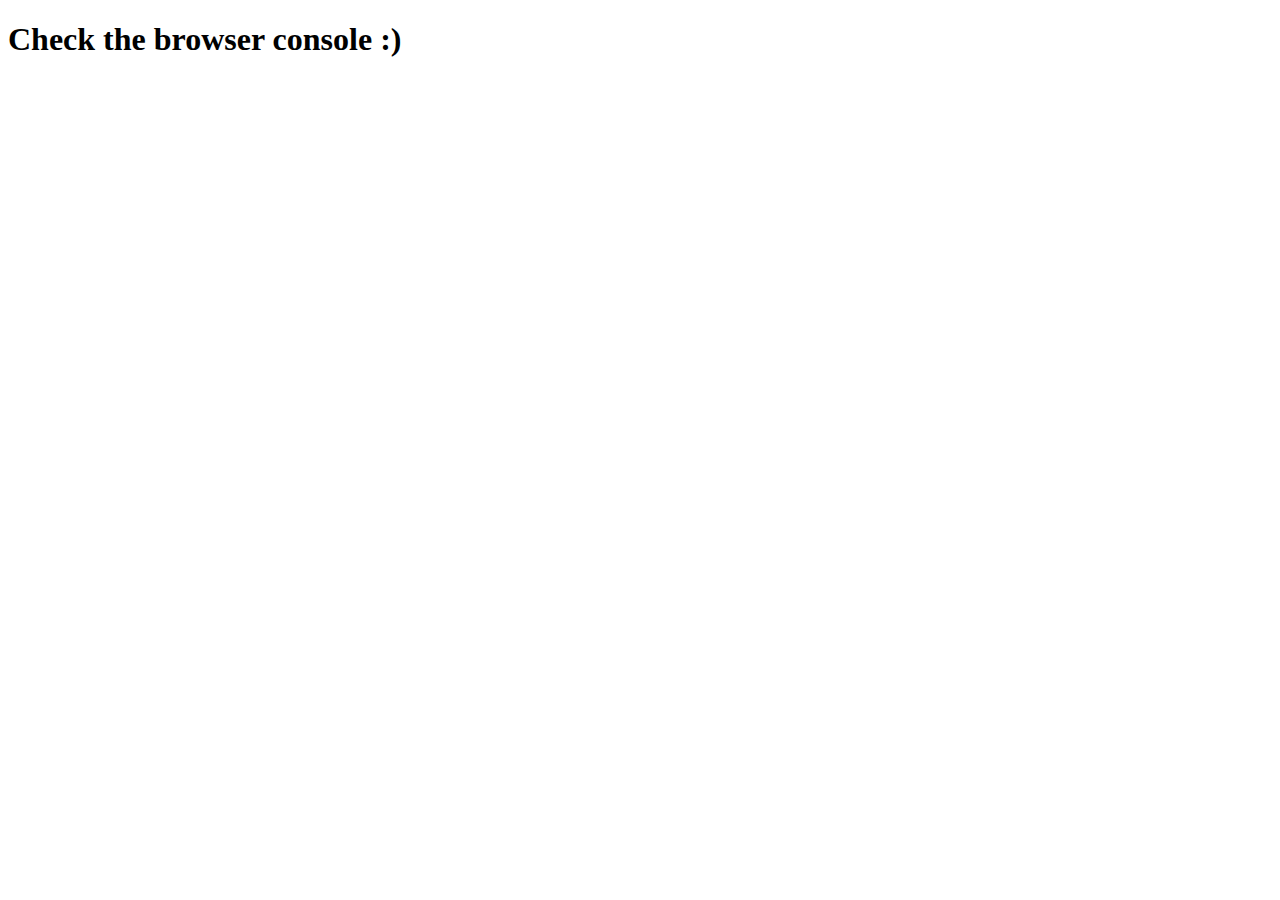
<file: index.html>
<!DOCTYPE html>
<html lang="en">
  <head>
    <title>Grocery Store</title>
    <meta name="viewport" content="width=device-width, initial-scale=1.0" />
    <script src="index.js"></script>
  </head>
  <body>
    <h1>Check the browser console :)</h1>
  </body>
</html>
</file>
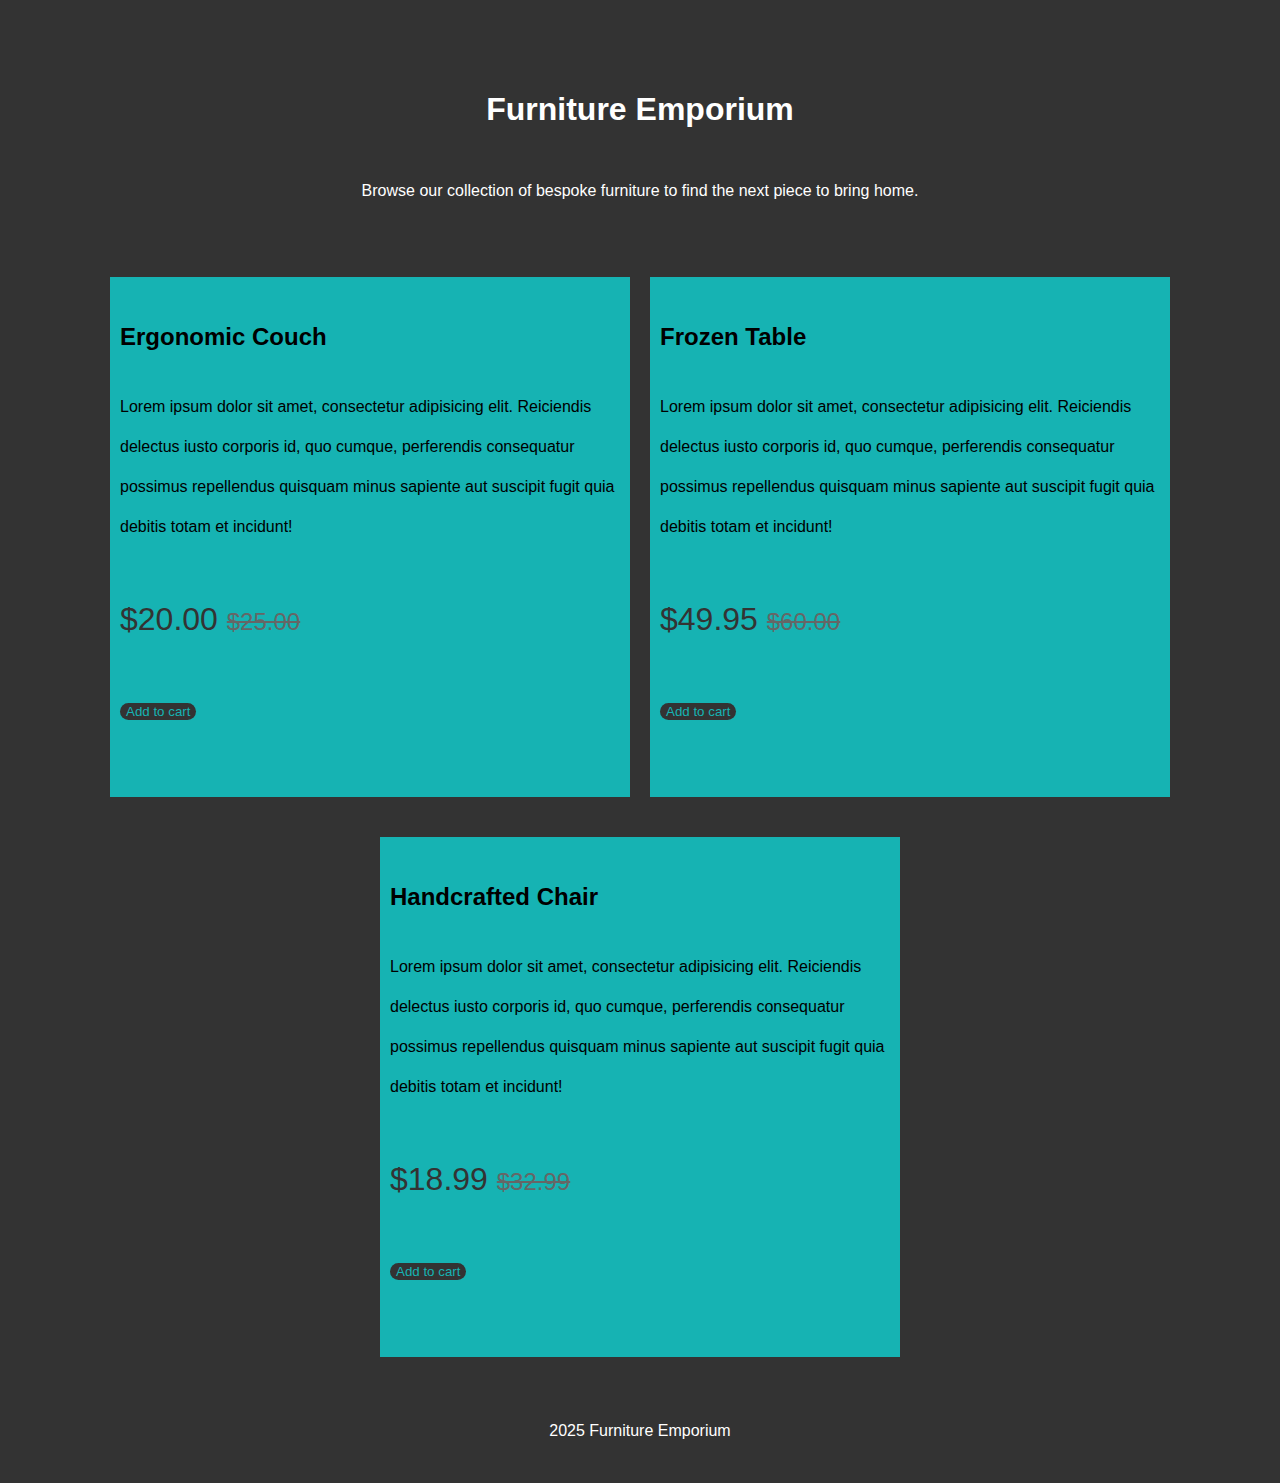
<file: Block05/Furniture-emporium/index.html>
<!DOCTYPE html>
<html lang="en">
  <head>
    <meta charset="UTF-8" />
    <title>Furniture Emporium</title>
    <link rel="stylesheet" href="index.css" />
  </head>
  <body>
    <main>
      <header>
        <h1>Furniture Emporium</h1>
        <p>
          Browse our collection of bespoke furniture to find the next piece to
          bring home.
        </p>
      </header>
      <div class="card-container">
        <article class="card">
          <h2>Ergonomic Couch</h2>
          <p>
            Lorem ipsum dolor sit amet, consectetur adipisicing elit. Reiciendis
            delectus iusto corporis id, quo cumque, perferendis consequatur
            possimus repellendus quisquam minus sapiente aut suscipit fugit quia
            debitis totam et incidunt!
          </p>
          <p class="card-price">$20.00 <s class="old-price">$25.00</s></p>
          <button class="card-button">Add to cart</button>
        </article>
        <article class="card">
          <h2>Frozen Table</h2>
          <p>
            Lorem ipsum dolor sit amet, consectetur adipisicing elit. Reiciendis
            delectus iusto corporis id, quo cumque, perferendis consequatur
            possimus repellendus quisquam minus sapiente aut suscipit fugit quia
            debitis totam et incidunt!
          </p>
          <p class="card-price">$49.95 <s class="old-price">$60.00</s></p>
          <button class="card-button">Add to cart</button>
        </article>
        <article class="card">
          <h2>Handcrafted Chair</h2>
          <p>
            Lorem ipsum dolor sit amet, consectetur adipisicing elit. Reiciendis
            delectus iusto corporis id, quo cumque, perferendis consequatur
            possimus repellendus quisquam minus sapiente aut suscipit fugit quia
            debitis totam et incidunt!
          </p>
          <p class="card-price">$18.99 <s class="old-price">$32.99</s></p>
          <button class="card-button">Add to cart</button>
        </article>
      </div>
      <footer>
        <p>2025 Furniture Emporium</p>
      </footer>
    </main>
  </body>
</html>
</file>
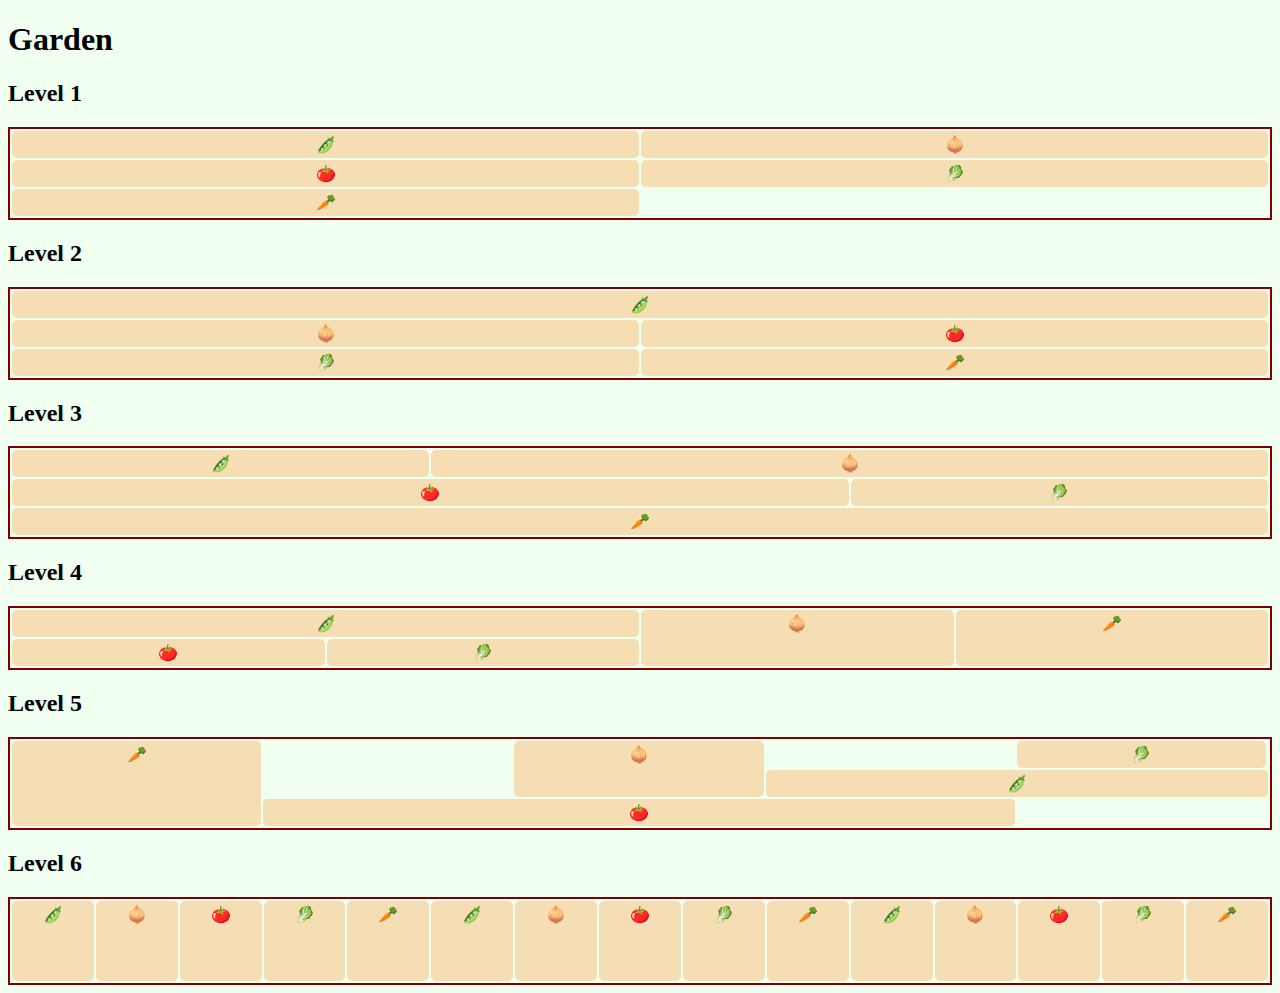
<file: Block07/Garden-workshop/index.html>
<!DOCTYPE html>
<html lang="en">
  <head>
    <title>Garden</title>
    <meta name="viewport" content="width=device-width, initial-scale=1.0" />
    <link rel="stylesheet" href="index.css" />
    <link rel="stylesheet" href="levels.css" />
  </head>
  <body>
    <h1>Garden</h1>
    <h2>Level 1</h2>
    <section id="level-1" class="garden">
      <p class="peas">🫛</p>
      <p class="onions">🧅</p>
      <p class="tomatoes">🍅</p>
      <p class="lettuce">🥬</p>
      <p class="carrots">🥕</p>
    </section>
    <h2>Level 2</h2>
    <section id="level-2" class="garden">
      <p class="peas">🫛</p>
      <p class="onions">🧅</p>
      <p class="tomatoes">🍅</p>
      <p class="lettuce">🥬</p>
      <p class="carrots">🥕</p>
    </section>
    <h2>Level 3</h2>
    <section id="level-3" class="garden">
      <p class="peas">🫛</p>
      <p class="onions">🧅</p>
      <p class="tomatoes">🍅</p>
      <p class="lettuce">🥬</p>
      <p class="carrots">🥕</p>
    </section>
    <h2>Level 4</h2>
    <section id="level-4" class="garden">
      <p class="peas">🫛</p>
      <p class="onions">🧅</p>
      <p class="tomatoes">🍅</p>
      <p class="lettuce">🥬</p>
      <p class="carrots">🥕</p>
    </section>
    <h2>Level 5</h2>
    <section id="level-5" class="garden">
      <p class="carrots">🥕</p>
      <p class="onions">🧅</p>
      <p class="lettuce">🥬</p>
      <p class="peas">🫛</p>
      <p class="peas">🫛</p>
      <p class="tomatoes">🍅</p>
      <p class="tomatoes">🍅</p>
      <p class="tomatoes">🍅</p>
    </section>
    <h2>Level 6</h2>
    <section id="level-6" class="garden">
      <p class="peas">🫛</p>
      <p class="onions">🧅</p>
      <p class="tomatoes">🍅</p>
      <p class="lettuce">🥬</p>
      <p class="carrots">🥕</p>
      <p class="peas">🫛</p>
      <p class="onions">🧅</p>
      <p class="tomatoes">🍅</p>
      <p class="lettuce">🥬</p>
      <p class="carrots">🥕</p>
      <p class="peas">🫛</p>
      <p class="onions">🧅</p>
      <p class="tomatoes">🍅</p>
      <p class="lettuce">🥬</p>
      <p class="carrots">🥕</p>
    </section>
  </body>
</html>
</file>
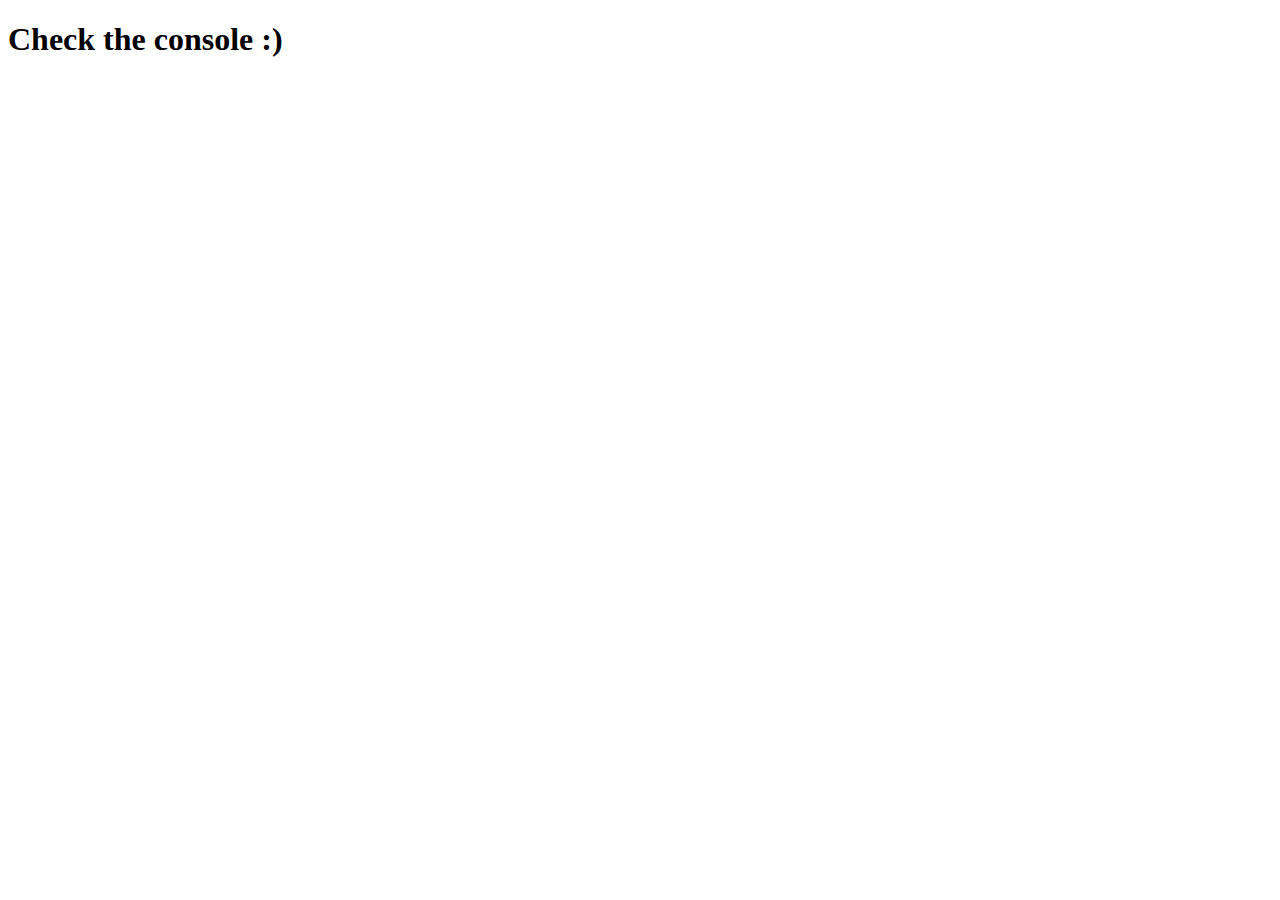
<file: Block08/Secure-the-vault-workshop/index.html>
<!DOCTYPE html>
<html lang="en">
  <head>
    <title>Secure the Vault</title>
    <meta name="viewport" content="width=device-width, initial-scale=1.0" />
  </head>
  <script src="index.js"></script>
  <body>
    <h1>Check the console :)</h1>
  </body>
</html>
</file>
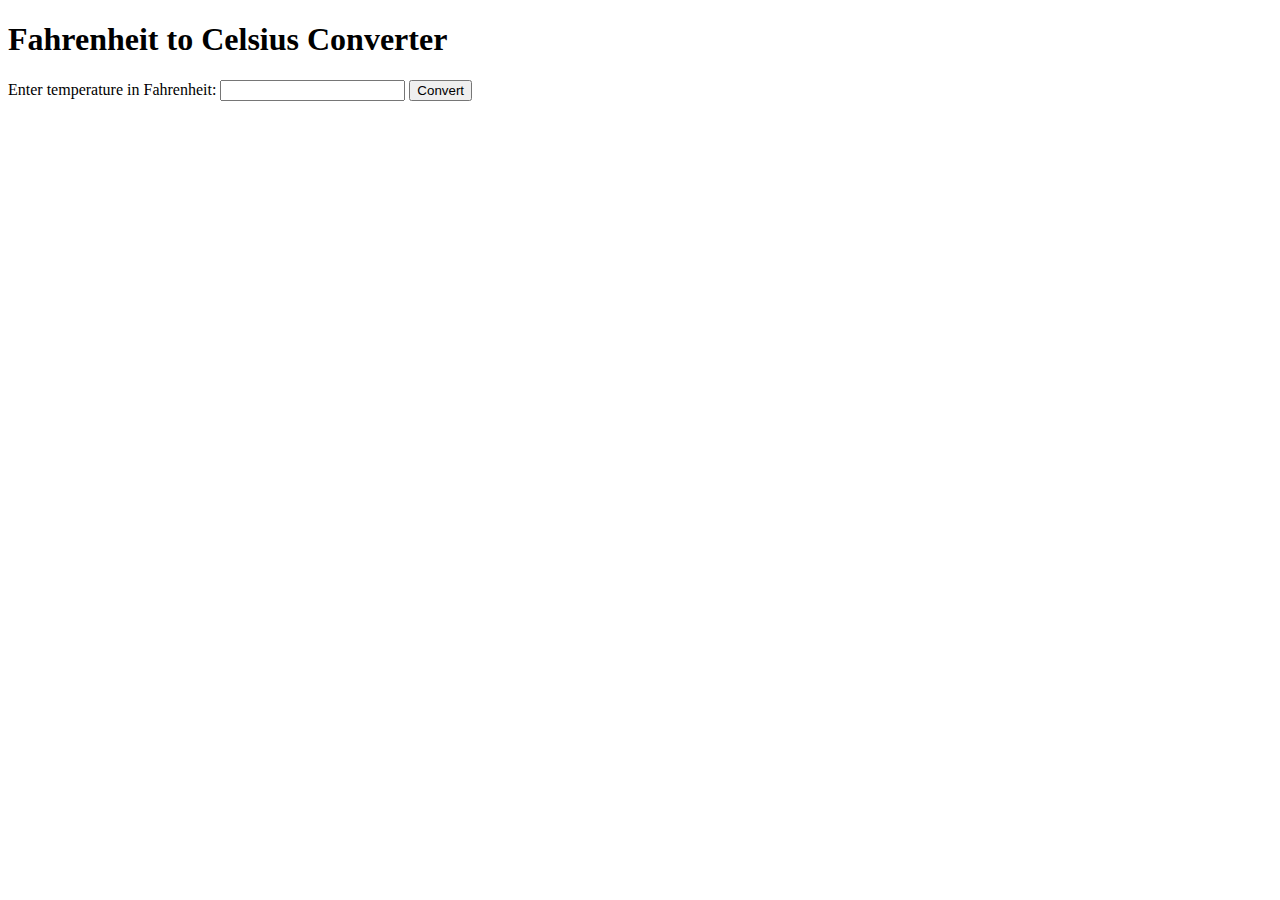
<file: Block11/temperature-converter/index.html>
<!DOCTYPE html>
<html lang="en">
  <head>
    <meta charset="UTF-8" />
    <meta name="viewport" content="width=device-width, initial-scale=1.0" />
    <title>Temperature Converter</title>
  </head>
  <body>
    <h1>Fahrenheit to Celsius Converter</h1>
    <label for="tempInput">Enter temperature in Fahrenheit:</label>
    <input type="number" id="tempInput" />
    <button onclick="handleConvert()">Convert</button>

    <p id="result"></p>

    <script src="index.js"></script>
  </body>
</html>
</file>
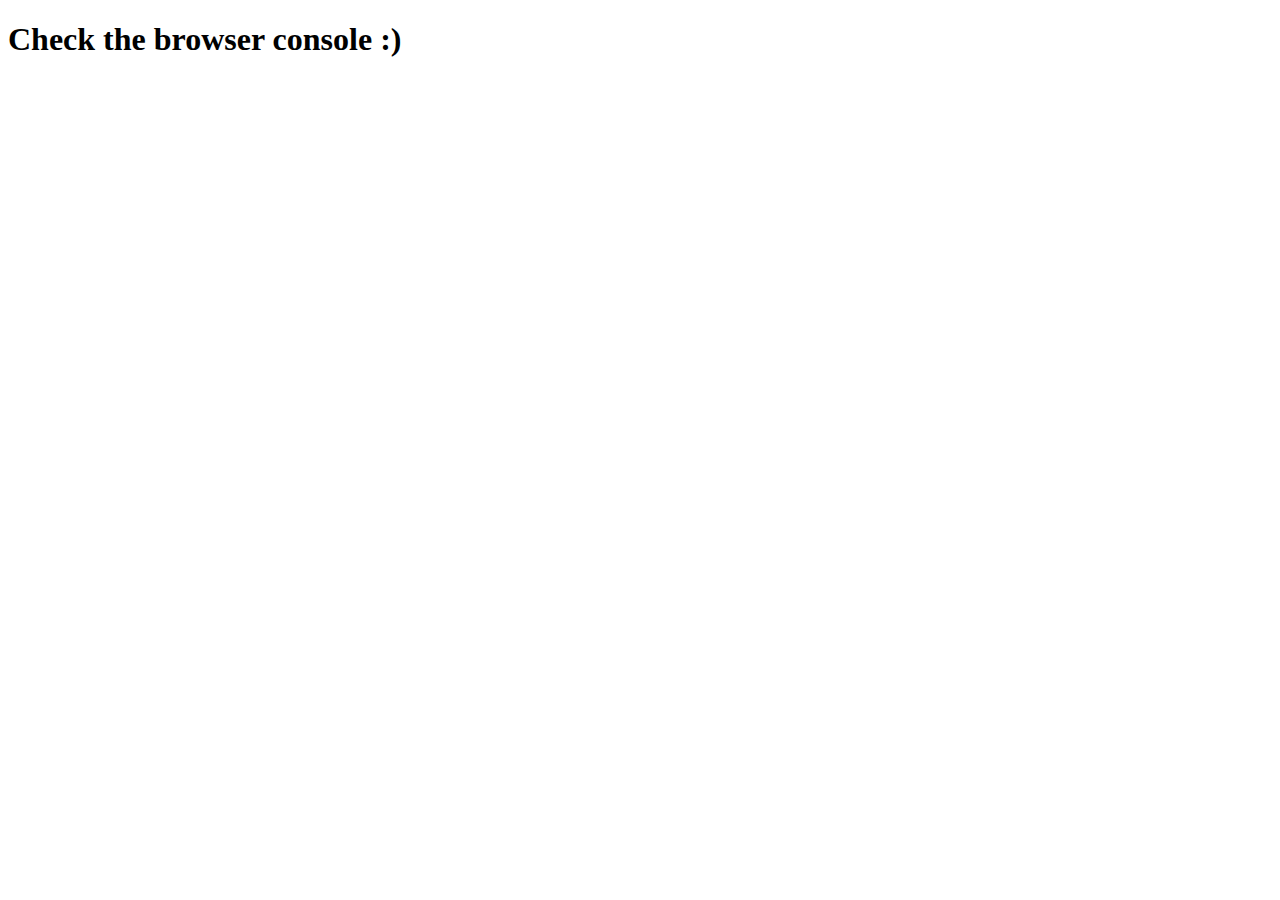
<file: Block12/Stats-Workshop/index.html>
<!DOCTYPE html>
<html lang="en">
  <head>
    <title>Stats</title>
    <meta name="viewport" content="width=device-width, initial-scale=1.0" />
  </head>
  <body>
    <h1>Check the browser console :)</h1>
    <script src="index.js"></script>
  </body>
</html>
</file>
<file: Block05/Furniture-emporium/index.css>
body {
  font-family: Arial, sans-serif;
  line-height: 2.5;
  margin: 0;
  padding: 0;
  background-color: #333;
}

header {
  background: #333;
  color: #fff;
  padding: 3rem 0;
  text-align: center;
}

.card {
  border: 2px solid #333;
  margin-bottom: 20px;
  height: 500px;
  width: 500px;
  padding: 10px;
  background-color: aliceblue;
  size-adjust: cover;
  background-color: #16b3b3;
}

.card-container {
  display: flex;
  gap: 1rem;
  justify-content: center;
  flex-wrap: wrap;
}

.card-price {
  font-size: 32px;
  color: #333;
}

.old-price {
  font-size: 24px;
  color: #666;
  text-decoration: line-through;
}
.card-button {
  border-radius: 50px;
  border: none;
  background-color: #333;
  color: #16b3b3;
}

.card-button:hover {
  background: #555;
}
footer {
  background: #333;
  color: #ffffff;
  padding: 1rem 1rem;
  text-align: center;
}
</file>
<file: Block07/Garden-workshop/index.css>
body {
  background-color: honeydew;
}

.garden {
  border: 2px solid maroon;
  padding: 2px;
  gap: 2px;
}

.garden p {
  margin: 0;
  border-radius: 5px;
  padding: 0.25rem;
  background-color: wheat;
  text-align: center;
}
</file>
<file: Block07/Garden-workshop/levels.css>
#level-1 {
  display: grid;
  grid-template-columns: 1fr 1fr;
}

#level-1 .peas {
  grid-column: 1;
  grid-row: 1;
}

#level-1 .onions {
  grid-column: 2;
  grid-row: 1;
}

#level-1 .tomatoes {
  grid-column: 1;
  grid-row: 2;
}

#level-1 .lettuce {
  grid-column: 2;
  grid-row: 2;
}

#level-1 .carrots {
  grid-column: 1 / 2;
  grid-row: 3;
}

#level-2 {
  display: grid;
  grid-template-columns: 1fr 1fr;
}

#level-2 .peas {
  grid-column: 1 / span 2;
  grid-row: 1;
}

#level-2 .onions {
  grid-column: 1;
  grid-row: 2;
}

#level-2 .tomatoes {
  grid-column: 2;
  grid-row: 2;
}

#level-2 .lettuce {
  grid-column: 1;
  grid-row: 3;
}

#level-2 .carrots {
  grid-column: 2;
  grid-row: 3;
}

#level-3 {
  display: grid;
  grid-template-columns: repeat(3, 1fr);
}

#level-3 .peas {
  grid-column: 1;
  grid-row: 1;
}

#level-3 .onions {
  grid-column: 2 / span 2;
  grid-row: 1;
}

#level-3 .tomatoes {
  grid-column: 1 / span 2;
  grid-row: 2;
}

#level-3 .lettuce {
  grid-column: 3;
  grid-row: 2;
}

#level-3 .carrots {
  grid-column: 1 / span 3;
  grid-row: 3;
}

#level-4 {
  display: grid;
  grid-template-columns: repeat(4, 1fr);
  grid-template-rows: repeat(2, auto);
  gap: 2px;
}

#level-4 .tomatoes {
  grid-column: 1;
  grid-row: 2;
}

#level-4 .lettuce {
  grid-column: 2;
  grid-row: 2;
}

#level-4 .onions {
  grid-column: 3;
  grid-row: 1 / span 2;
}

#level-4 .peas {
  grid-column: 1 / span 2;
  grid-row: 1;
}

#level-4 .carrots {
  grid-column: 4;
  grid-row: 1 / span 2;
}

#level-5 {
  display: grid;
  grid-template-columns: repeat(5, 1fr);
  grid-template-rows: repeat(3, auto);
  gap: 2px;
}

#level-5 .carrots {
  grid-column: 1;
  grid-row: 1 / span 3;
}

#level-5 .onions {
  grid-column: 3;
  grid-row: 1 / span 2;
}

#level-5 .lettuce {
  grid-column: 5;
  grid-row: 1;
}

#level-5 .peas {
  grid-column: 4 / span 3;
  grid-row: 2;
}

#level-5 .tomatoes {
  grid-column: 2 / span 3;
  grid-row: 3;
}

#level-6 {
  display: grid;
  gap: 2px;
  grid-template-columns: repeat(auto-fit, minmax(5rem, 1fr));
  grid-auto-rows: 5rem;
  justify-content: start;
}
</file>
